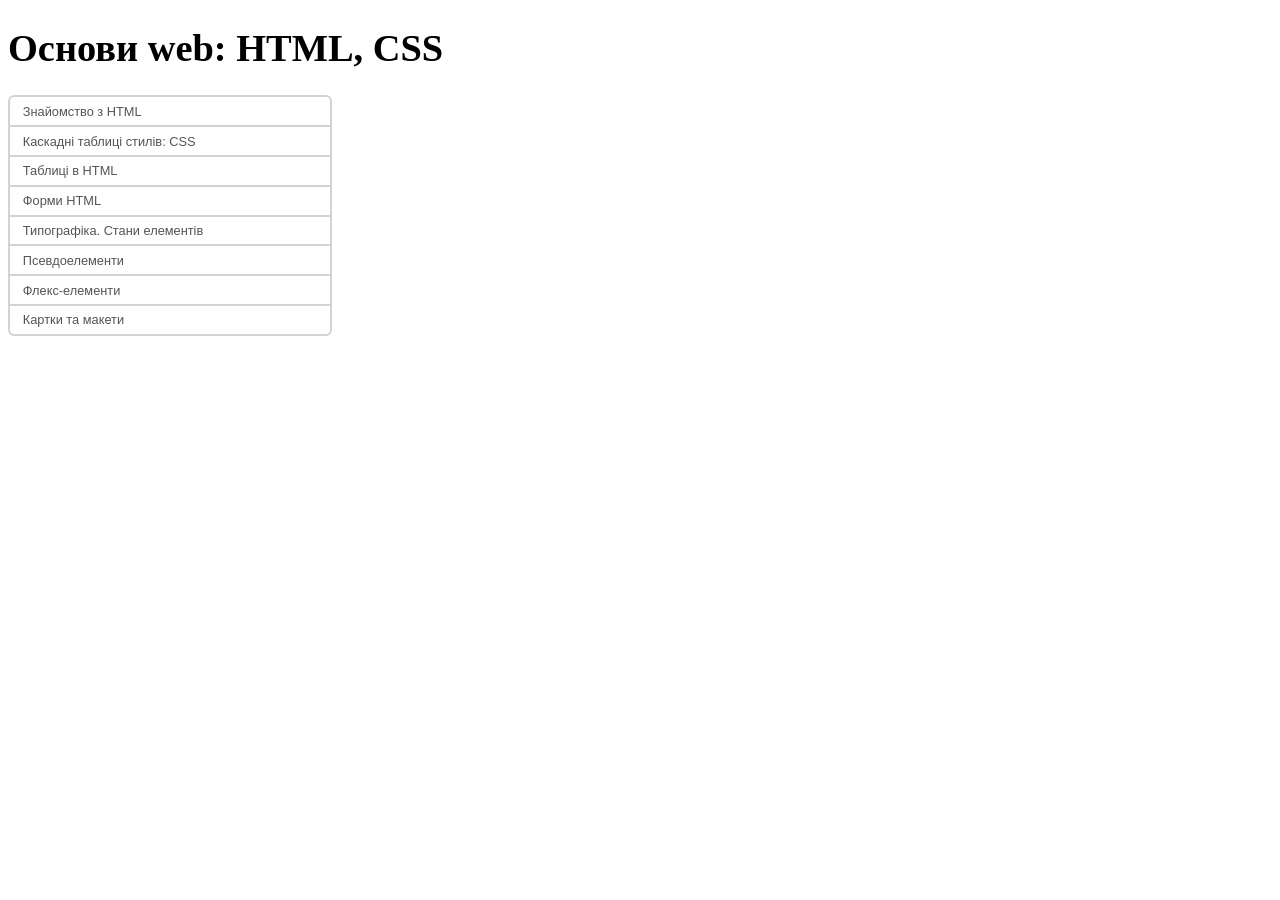
<file: index.html>
<!DOCTYPE html>
<html lang="uk">
<head>
    <meta charset="UTF-8">
    <meta name="viewport" content="width=device-width, initial-scale=1.0">
    <title>Web core</title>

    <style>
        .header {
            font-size: 3vw;
        }
        .a-container {
            width: 25vw;
            display: flex;
            flex-direction: column;
            border: 0.2vw solid lightgray;
            border-radius: 0.5vw;
            overflow: hidden;
            font-family: Arial, sans-serif;
        }
        .a-container a {
            padding: 0.5vw 1vw;
            color: #555;
            font-size: 1vw;
            text-decoration: none;
            border-bottom: 0.2vw solid lightgray;
            background-color: white;
        }
        .a-container a:last-child {
            border-bottom: none;
        }
        .a-container a:focus {
            color: white;
            background-color: #0789f5 !important;
        }
        .a-container a:hover {
            background-color: #eeeeee;
        }
    </style>
</head>

<body>
    <h1 class="header">Основи web: HTML, CSS</h1>

    <div class="a-container">
        <a href="Intro.html">Знайомство з HTML</a>
        <a href="Css.html">Каскадні таблиці стилів: CSS</a>
        <a href="tables.html">Таблиці в HTML</a>
        <a href="forms.html">Форми HTML</a>
        <a href="typo.html">Типографіка. Стани елементів</a>
        <a href="battery.html">Псевдоелементи</a>
        <a href="flex.html">Флекс-елементи</a>
        <a href="cards.html">Картки та макети</a>
    </div>

</body>
</html>
</file>
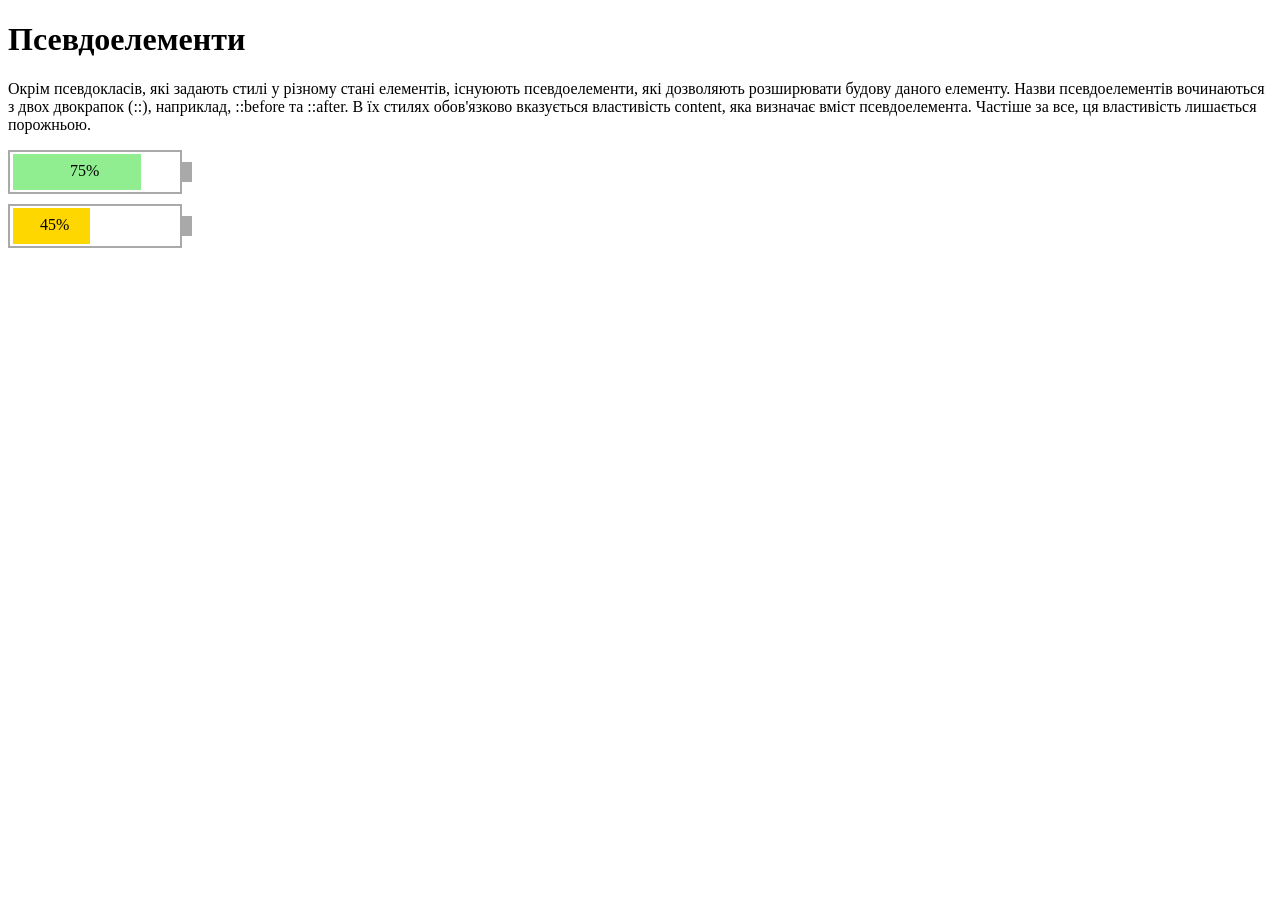
<file: battery.html>
<!DOCTYPE html>
<html lang="en">
<head>
    <meta charset="UTF-8">
    <meta name="viewport" content="width=device-width, initial-scale=1.0">
    <title>Pseudo Elements</title>
    <style>
        .battery {
            border: 2px solid darkgray;
            width: 150px;
            margin-top: 10px;
            position: relative; /* відносний елемент - від нього буде відлік  */
            height: 40px;
        }
        .battery::after{
            background-color: darkgray;
            content: "";
            position: absolute; /* абсолютне позиціонування */
            height: 20px;
            right: -12px;
            top: 10px;
            width: 10px;
        }
        .full::before, .middle::before{
            background-color: lightgreen;
            content: "";
            display: block;
            height: 90%;
            left: 3px;
            position: absolute;
            top: 5%;
            z-index: -1;
        }
        .full::before {
            background-color: lightgreen;
            width: 75%;
        }
        .middle::before{
            background-color: gold;
            width: 45%;
        }
        .full {
            height: 20px;
            padding: 10px 60px;
            width: 50px
        }
        .middle {
            height: 20px;
            padding: 10px 30px;
            width: 110px
        }
    </style>
</head>
<body>
    <h1>Псевдоелементи</h1>
    <p>
        Окрім псевдокласів, які задають стилі у різному стані 
        елементів, існуюють псевдоелементи, які дозволяють 
        розширювати будову даного елементу. Назви псевдоелементів
        вочинаються з двох двокрапок (::), наприклад, ::before та
        ::after. В їх стилях обов'язково вказується властивість 
        content, яка визначає вміст псевдоелемента. Частіше за все,
        ця властивість лишається порожньою.
    </p>
    <div class="battery full">75%</div>
    <div class="battery middle">45%</div>
</body>
</html>
</file>
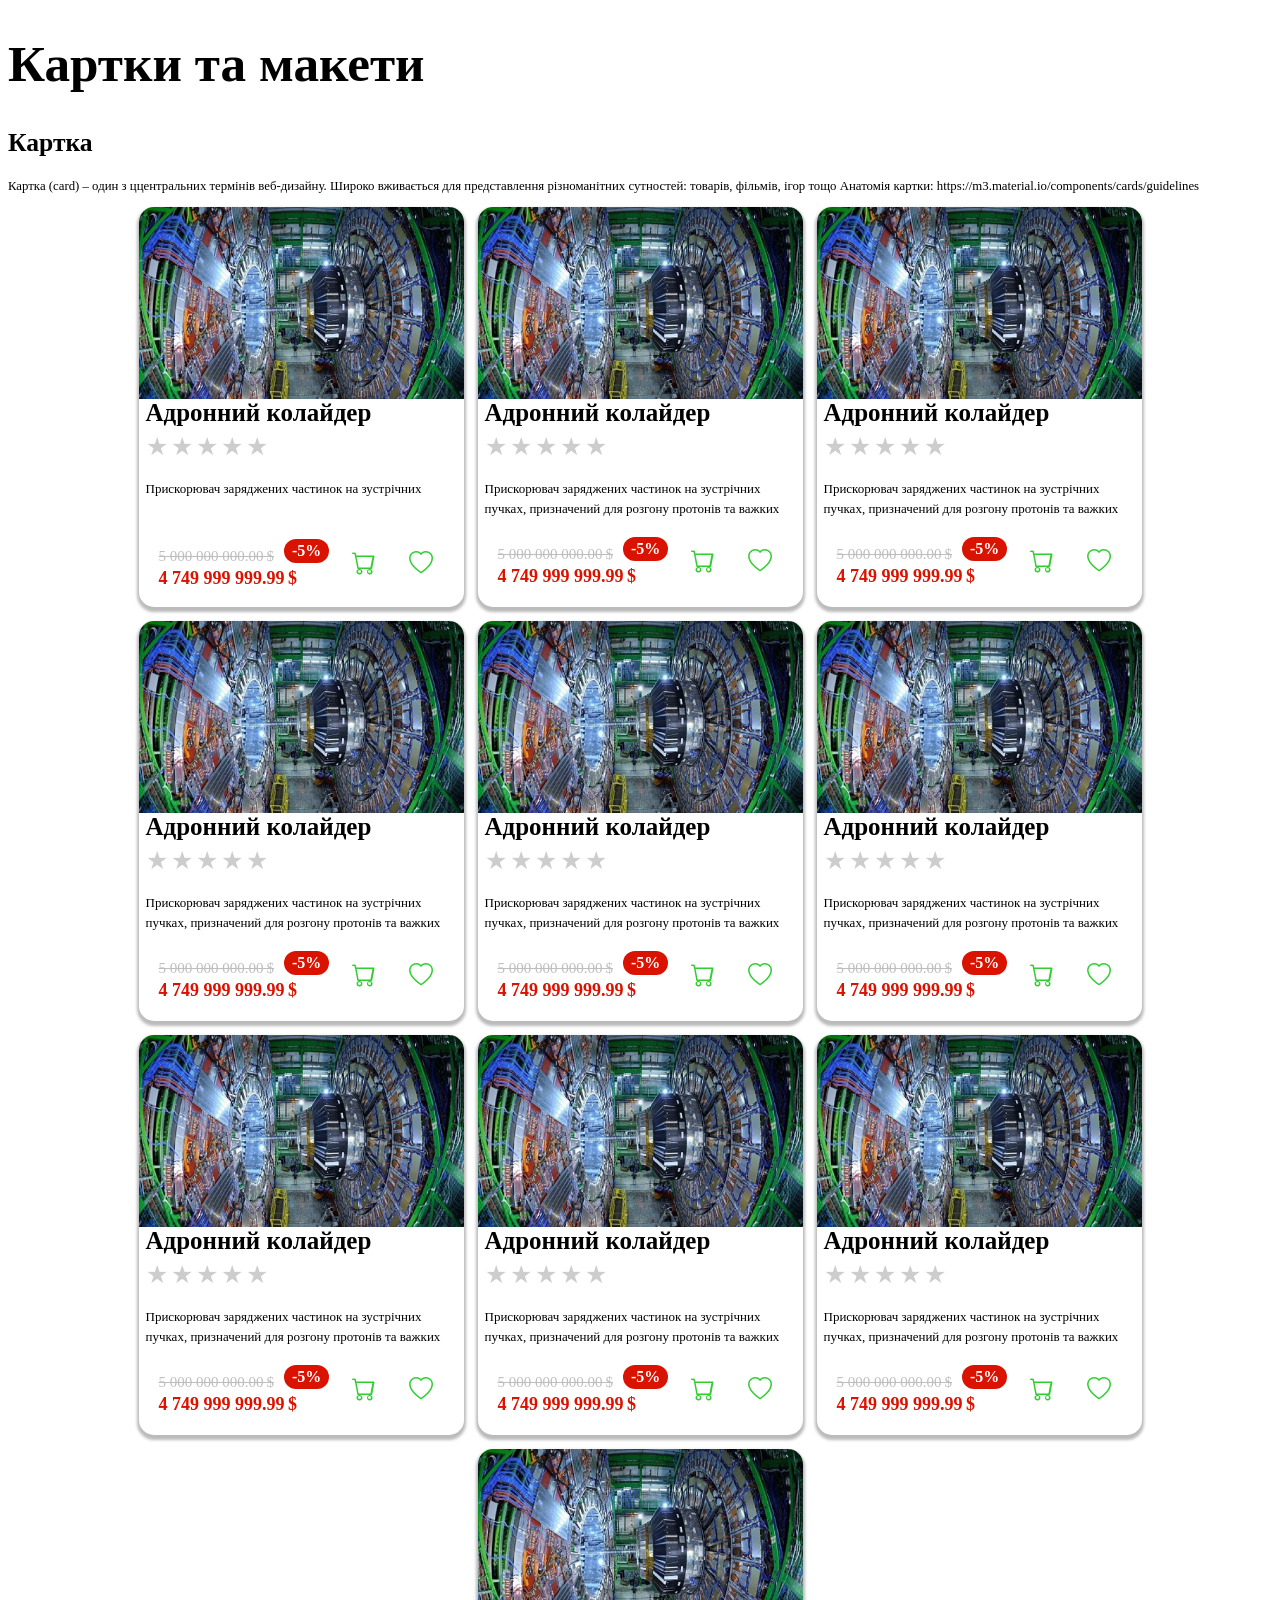
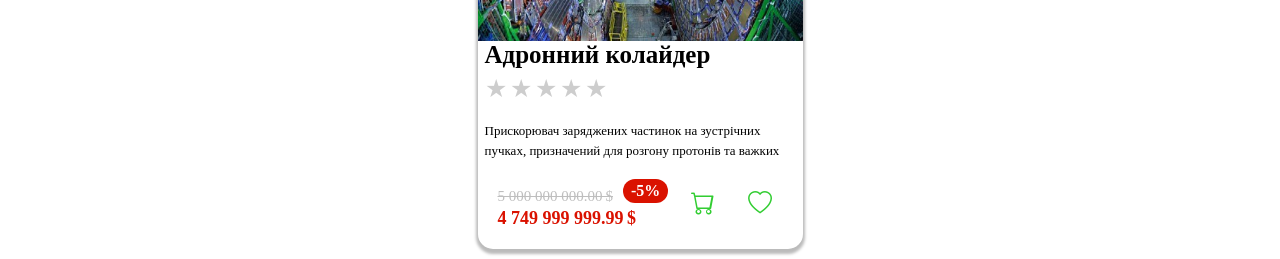
<file: cards.html>
<!DOCTYPE html>
<html lang="en">
<head>
    <meta charset="UTF-8">
    <meta name="viewport" content="width=device-width, initial-scale=1.0">
    <title>Cards</title>
    <link rel="stylesheet" href="https://cdn.jsdelivr.net/npm/bootstrap-icons@1.13.2/font/bootstrap-icons.min.css">
    <link rel="stylesheet" href="cards.css" />
</head>
<body>
    <h1 class="page-header">Картки та макети</h1>
    <h2 class="page-subhead">Картка</h2>
    <p class="page-text">
        Картка (card) – один з ццентральних  термінів веб-дизайну.
        Широко вживається для представлення різноманітних 
        сутностей: товарів, фільмів, ігор тощо
        Анатомія картки: https://m3.material.io/components/cards/guidelines
    </p>
<div class="card-container">

    <div class="card">
        <img src="a6e5e054ab262fc1f47a921c8b89b71f.jpg" class="card-image"/>
        <div class="card-headline">Адронний колайдер</div>
        <div class="card-subhead">
            <div class="rating">
                <input type="radio" name="rating1" id="star5" value="5">
                <label for="star5" title="5 зірок">★</label>
                    
                <input type="radio" name="rating1" id="star4" value="4">
                <label for="star4" title="4 зірки">★</label>
                    
                <input type="radio" name="rating1" id="star3" value="3">
                <label for="star3" title="3 зірки">★</label>
                    
                <input type="radio" name="rating1" id="star2" value="2">
                <label for="star2" title="2 зірки">★</label>
                    
                <input type="radio" name="rating1" id="star1" value="1">
                <label for="star1" title="1 зірка">★</label>
            </div>
        </div>
        <div class="card-text" title="Прискорювач заряджених частинок на зустрічних пучках, 
            призначений для розгону протонів та важких іонів 
            (іонів свинцю) та вивчення продуктів їх зіткнень.">
            Прискорювач заряджених частинок на зустрічних пучках, 
            призначений для розгону протонів та важких іонів 
            (іонів свинцю) та вивчення продуктів їх зіткнень.
        </div>
        <div class="spacer"></div>
        <div class="card-footer">
            <div class="card-price">
                <div class="card-price-discount">
                    <div class="card-price-old">
                        5 000 000 000.00&thinsp;$
                    </div>
                    <div class="card-discount-percent">
                         -5%
                    </div>
                </div>
                <div class="card-price-actual">
                    4 749 999 999.99&thinsp;$
                </div>
            </div>

            <button class="card-button"> <i class="bi bi-cart"></i> </button>
            <button class="card-button"> <i class="bi bi-heart"></i> </button>
        </div>
    </div>

    <div class="card">
        <img src="a6e5e054ab262fc1f47a921c8b89b71f.jpg" class="card-image"/>
        <div class="card-headline">Адронний колайдер</div>
        <div class="card-subhead">
            <div class="rating">
                <input type="radio" name="rating1" id="star5" value="5">
                <label for="star5" title="5 зірок">★</label>
                    
                <input type="radio" name="rating1" id="star4" value="4">
                <label for="star4" title="4 зірки">★</label>
                    
                <input type="radio" name="rating1" id="star3" value="3">
                <label for="star3" title="3 зірки">★</label>
                    
                <input type="radio" name="rating1" id="star2" value="2">
                <label for="star2" title="2 зірки">★</label>
                    
                <input type="radio" name="rating1" id="star1" value="1">
                <label for="star1" title="1 зірка">★</label>
            </div>
        </div>
        <div class="card-text">
            Прискорювач заряджених частинок на зустрічних пучках, 
            призначений для розгону протонів та важких іонів 
            (іонів свинцю) та вивчення продуктів їх зіткнень.
        </div>
        <div class="card-footer">
            <div class="card-price">
                <div class="card-price-discount">
                    <div class="card-price-old">
                        5 000 000 000.00&thinsp;$
                    </div>
                    <div class="card-discount-percent">
                         -5%
                    </div>
                </div>
                <div class="card-price-actual">
                    4 749 999 999.99&thinsp;$
                </div>
            </div>

            <button class="card-button"> <i class="bi bi-cart"></i> </button>
            <button class="card-button"> <i class="bi bi-heart"></i> </button>
        </div>
    </div>

    <div class="card">
        <img src="a6e5e054ab262fc1f47a921c8b89b71f.jpg" class="card-image"/>
        <div class="card-headline">Адронний колайдер</div>
        <div class="card-subhead">
            <div class="rating">
                <input type="radio" name="rating1" id="star5" value="5">
                <label for="star5" title="5 зірок">★</label>
                    
                <input type="radio" name="rating1" id="star4" value="4">
                <label for="star4" title="4 зірки">★</label>
                    
                <input type="radio" name="rating1" id="star3" value="3">
                <label for="star3" title="3 зірки">★</label>
                    
                <input type="radio" name="rating1" id="star2" value="2">
                <label for="star2" title="2 зірки">★</label>
                    
                <input type="radio" name="rating1" id="star1" value="1">
                <label for="star1" title="1 зірка">★</label>
            </div>
        </div>
        <div class="card-text">
            Прискорювач заряджених частинок на зустрічних пучках, 
            призначений для розгону протонів та важких іонів 
            (іонів свинцю) та вивчення продуктів їх зіткнень.
        </div>
        <div class="card-footer">
            <div class="card-price">
                <div class="card-price-discount">
                    <div class="card-price-old">
                        5 000 000 000.00&thinsp;$
                    </div>
                    <div class="card-discount-percent">
                         -5%
                    </div>
                </div>
                <div class="card-price-actual">
                    4 749 999 999.99&thinsp;$
                </div>
            </div>

            <button class="card-button"> <i class="bi bi-cart"></i> </button>
            <button class="card-button"> <i class="bi bi-heart"></i> </button>
        </div>
    </div>

    <div class="card">
        <img src="a6e5e054ab262fc1f47a921c8b89b71f.jpg" class="card-image"/>
        <div class="card-headline">Адронний колайдер</div>
        <div class="card-subhead">
            <div class="rating">
                <input type="radio" name="rating1" id="star5" value="5">
                <label for="star5" title="5 зірок">★</label>
                    
                <input type="radio" name="rating1" id="star4" value="4">
                <label for="star4" title="4 зірки">★</label>
                    
                <input type="radio" name="rating1" id="star3" value="3">
                <label for="star3" title="3 зірки">★</label>
                    
                <input type="radio" name="rating1" id="star2" value="2">
                <label for="star2" title="2 зірки">★</label>
                    
                <input type="radio" name="rating1" id="star1" value="1">
                <label for="star1" title="1 зірка">★</label>
            </div>
        </div>
        <div class="card-text">
            Прискорювач заряджених частинок на зустрічних пучках, 
            призначений для розгону протонів та важких іонів 
            (іонів свинцю) та вивчення продуктів їх зіткнень.
        </div>
        <div class="card-footer">
            <div class="card-price">
                <div class="card-price-discount">
                    <div class="card-price-old">
                        5 000 000 000.00&thinsp;$
                    </div>
                    <div class="card-discount-percent">
                         -5%
                    </div>
                </div>
                <div class="card-price-actual">
                    4 749 999 999.99&thinsp;$
                </div>
            </div>

            <button class="card-button"> <i class="bi bi-cart"></i> </button>
            <button class="card-button"> <i class="bi bi-heart"></i> </button>
        </div>
    </div>

    <div class="card">
        <img src="a6e5e054ab262fc1f47a921c8b89b71f.jpg" class="card-image"/>
        <div class="card-headline">Адронний колайдер</div>
        <div class="card-subhead">
            <div class="rating">
                <input type="radio" name="rating1" id="star5" value="5">
                <label for="star5" title="5 зірок">★</label>
                    
                <input type="radio" name="rating1" id="star4" value="4">
                <label for="star4" title="4 зірки">★</label>
                    
                <input type="radio" name="rating1" id="star3" value="3">
                <label for="star3" title="3 зірки">★</label>
                    
                <input type="radio" name="rating1" id="star2" value="2">
                <label for="star2" title="2 зірки">★</label>
                    
                <input type="radio" name="rating1" id="star1" value="1">
                <label for="star1" title="1 зірка">★</label>
            </div>
        </div>
        <div class="card-text">
            Прискорювач заряджених частинок на зустрічних пучках, 
            призначений для розгону протонів та важких іонів 
            (іонів свинцю) та вивчення продуктів їх зіткнень.
        </div>
        <div class="card-footer">
            <div class="card-price">
                <div class="card-price-discount">
                    <div class="card-price-old">
                        5 000 000 000.00&thinsp;$
                    </div>
                    <div class="card-discount-percent">
                         -5%
                    </div>
                </div>
                <div class="card-price-actual">
                    4 749 999 999.99&thinsp;$
                </div>
            </div>

            <button class="card-button"> <i class="bi bi-cart"></i> </button>
            <button class="card-button"> <i class="bi bi-heart"></i> </button>
        </div>
    </div>

    <div class="card">
        <img src="a6e5e054ab262fc1f47a921c8b89b71f.jpg" class="card-image"/>
        <div class="card-headline">Адронний колайдер</div>
        <div class="card-subhead">
            <div class="rating">
                <input type="radio" name="rating1" id="star5" value="5">
                <label for="star5" title="5 зірок">★</label>
                    
                <input type="radio" name="rating1" id="star4" value="4">
                <label for="star4" title="4 зірки">★</label>
                    
                <input type="radio" name="rating1" id="star3" value="3">
                <label for="star3" title="3 зірки">★</label>
                    
                <input type="radio" name="rating1" id="star2" value="2">
                <label for="star2" title="2 зірки">★</label>
                    
                <input type="radio" name="rating1" id="star1" value="1">
                <label for="star1" title="1 зірка">★</label>
            </div>
        </div>
        <div class="card-text">
            Прискорювач заряджених частинок на зустрічних пучках, 
            призначений для розгону протонів та важких іонів 
            (іонів свинцю) та вивчення продуктів їх зіткнень.
        </div>
        <div class="card-footer">
            <div class="card-price">
                <div class="card-price-discount">
                    <div class="card-price-old">
                        5 000 000 000.00&thinsp;$
                    </div>
                    <div class="card-discount-percent">
                         -5%
                    </div>
                </div>
                <div class="card-price-actual">
                    4 749 999 999.99&thinsp;$
                </div>
            </div>

            <button class="card-button"> <i class="bi bi-cart"></i> </button>
            <button class="card-button"> <i class="bi bi-heart"></i> </button>
        </div>
    </div>

    <div class="card">
        <img src="a6e5e054ab262fc1f47a921c8b89b71f.jpg" class="card-image"/>
        <div class="card-headline">Адронний колайдер</div>
        <div class="card-subhead">
            <div class="rating">
                <input type="radio" name="rating1" id="star5" value="5">
                <label for="star5" title="5 зірок">★</label>
                    
                <input type="radio" name="rating1" id="star4" value="4">
                <label for="star4" title="4 зірки">★</label>
                    
                <input type="radio" name="rating1" id="star3" value="3">
                <label for="star3" title="3 зірки">★</label>
                    
                <input type="radio" name="rating1" id="star2" value="2">
                <label for="star2" title="2 зірки">★</label>
                    
                <input type="radio" name="rating1" id="star1" value="1">
                <label for="star1" title="1 зірка">★</label>
            </div>
        </div>
        <div class="card-text">
            Прискорювач заряджених частинок на зустрічних пучках, 
            призначений для розгону протонів та важких іонів 
            (іонів свинцю) та вивчення продуктів їх зіткнень.
        </div>
        <div class="card-footer">
            <div class="card-price">
                <div class="card-price-discount">
                    <div class="card-price-old">
                        5 000 000 000.00&thinsp;$
                    </div>
                    <div class="card-discount-percent">
                         -5%
                    </div>
                </div>
                <div class="card-price-actual">
                    4 749 999 999.99&thinsp;$
                </div>
            </div>

            <button class="card-button"> <i class="bi bi-cart"></i> </button>
            <button class="card-button"> <i class="bi bi-heart"></i> </button>
        </div>
    </div>

    <div class="card">
        <img src="a6e5e054ab262fc1f47a921c8b89b71f.jpg" class="card-image"/>
        <div class="card-headline">Адронний колайдер</div>
        <div class="card-subhead">
            <div class="rating">
                <input type="radio" name="rating1" id="star5" value="5">
                <label for="star5" title="5 зірок">★</label>
                    
                <input type="radio" name="rating1" id="star4" value="4">
                <label for="star4" title="4 зірки">★</label>
                    
                <input type="radio" name="rating1" id="star3" value="3">
                <label for="star3" title="3 зірки">★</label>
                    
                <input type="radio" name="rating1" id="star2" value="2">
                <label for="star2" title="2 зірки">★</label>
                    
                <input type="radio" name="rating1" id="star1" value="1">
                <label for="star1" title="1 зірка">★</label>
            </div>
        </div>
        <div class="card-text">
            Прискорювач заряджених частинок на зустрічних пучках, 
            призначений для розгону протонів та важких іонів 
            (іонів свинцю) та вивчення продуктів їх зіткнень.
        </div>
        <div class="card-footer">
            <div class="card-price">
                <div class="card-price-discount">
                    <div class="card-price-old">
                        5 000 000 000.00&thinsp;$
                    </div>
                    <div class="card-discount-percent">
                         -5%
                    </div>
                </div>
                <div class="card-price-actual">
                    4 749 999 999.99&thinsp;$
                </div>
            </div>

            <button class="card-button"> <i class="bi bi-cart"></i> </button>
            <button class="card-button"> <i class="bi bi-heart"></i> </button>
        </div>
    </div>

    <div class="card">
        <img src="a6e5e054ab262fc1f47a921c8b89b71f.jpg" class="card-image"/>
        <div class="card-headline">Адронний колайдер</div>
        <div class="card-subhead">
            <div class="rating">
                <input type="radio" name="rating1" id="star5" value="5">
                <label for="star5" title="5 зірок">★</label>
                    
                <input type="radio" name="rating1" id="star4" value="4">
                <label for="star4" title="4 зірки">★</label>
                    
                <input type="radio" name="rating1" id="star3" value="3">
                <label for="star3" title="3 зірки">★</label>
                    
                <input type="radio" name="rating1" id="star2" value="2">
                <label for="star2" title="2 зірки">★</label>
                    
                <input type="radio" name="rating1" id="star1" value="1">
                <label for="star1" title="1 зірка">★</label>
            </div>
        </div>
        <div class="card-text">
            Прискорювач заряджених частинок на зустрічних пучках, 
            призначений для розгону протонів та важких іонів 
            (іонів свинцю) та вивчення продуктів їх зіткнень.
        </div>
        <div class="card-footer">
            <div class="card-price">
                <div class="card-price-discount">
                    <div class="card-price-old">
                        5 000 000 000.00&thinsp;$
                    </div>
                    <div class="card-discount-percent">
                         -5%
                    </div>
                </div>
                <div class="card-price-actual">
                    4 749 999 999.99&thinsp;$
                </div>
            </div>

            <button class="card-button"> <i class="bi bi-cart"></i> </button>
            <button class="card-button"> <i class="bi bi-heart"></i> </button>
        </div>
    </div>

    <div class="card">
        <img src="a6e5e054ab262fc1f47a921c8b89b71f.jpg" class="card-image"/>
        <div class="card-headline">Адронний колайдер</div>
        <div class="card-subhead">
            <div class="rating">
                <input type="radio" name="rating1" id="star5" value="5">
                <label for="star5" title="5 зірок">★</label>
                    
                <input type="radio" name="rating1" id="star4" value="4">
                <label for="star4" title="4 зірки">★</label>
                    
                <input type="radio" name="rating1" id="star3" value="3">
                <label for="star3" title="3 зірки">★</label>
                    
                <input type="radio" name="rating1" id="star2" value="2">
                <label for="star2" title="2 зірки">★</label>
                    
                <input type="radio" name="rating1" id="star1" value="1">
                <label for="star1" title="1 зірка">★</label>
            </div>
        </div>
        <div class="card-text">
            Прискорювач заряджених частинок на зустрічних пучках, 
            призначений для розгону протонів та важких іонів 
            (іонів свинцю) та вивчення продуктів їх зіткнень.
        </div>
        <div class="card-footer">
            <div class="card-price">
                <div class="card-price-discount">
                    <div class="card-price-old">
                        5 000 000 000.00&thinsp;$
                    </div>
                    <div class="card-discount-percent">
                         -5%
                    </div>
                </div>
                <div class="card-price-actual">
                    4 749 999 999.99&thinsp;$
                </div>
            </div>

            <button class="card-button"> <i class="bi bi-cart"></i> </button>
            <button class="card-button"> <i class="bi bi-heart"></i> </button>
        </div>
    </div>

    </div>
</body>
</html>
</file>
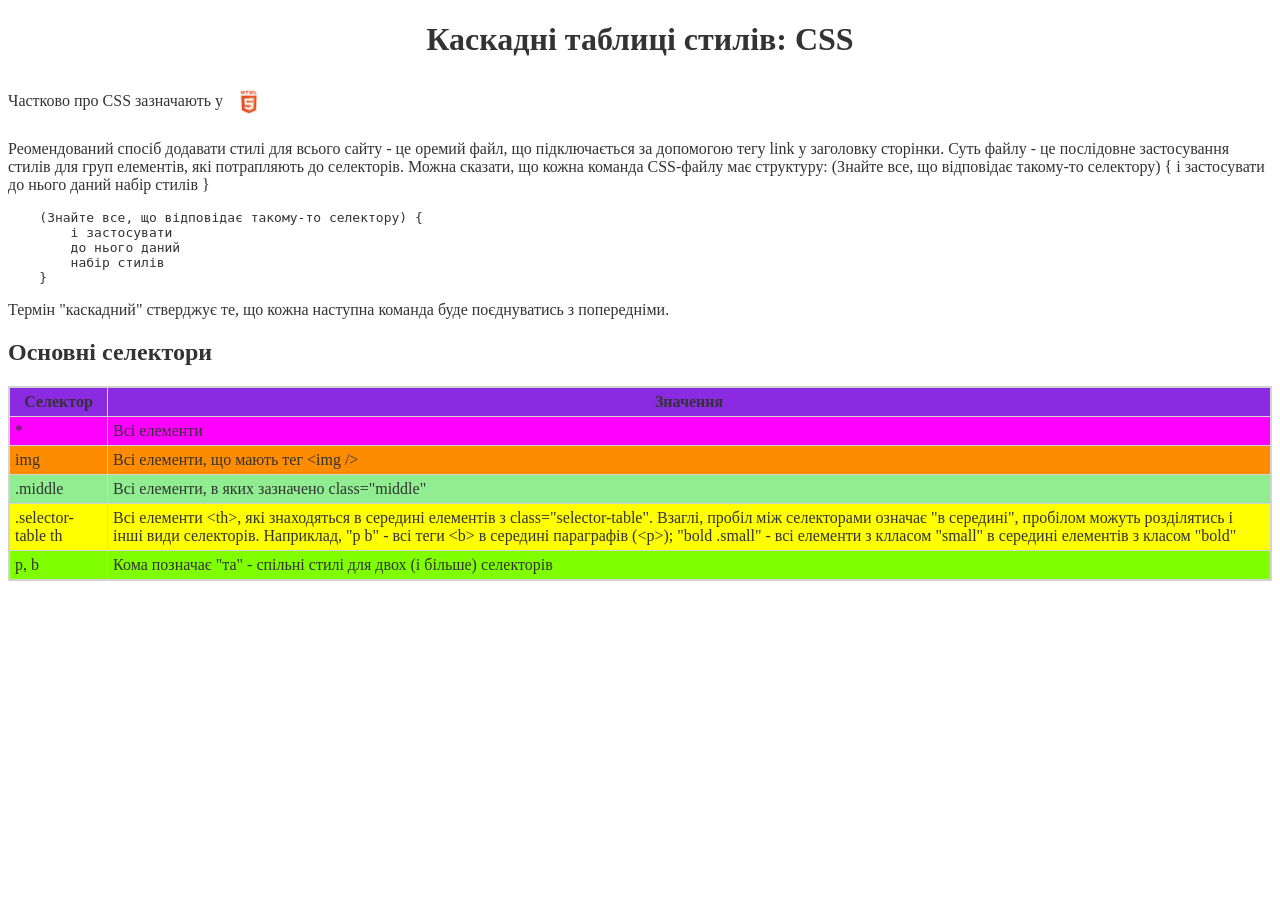
<file: Css.html>
<!DOCTYPE html>
<html lang="en">
<head>
    <meta charset="UTF-8">
    <meta name="viewport" content="width=device-width, initial-scale=1.0">
    <title>CSS</title>
    <link rel="stylesheet" href="css.css">
</head>
<body>
    <h1>Каскадні таблиці стилів: CSS</h1>
    <p>
        Частково про CSS зазначають у
        <a href="intro.html">
            <img class="middle" src="html5.jpg" />
        </a>
    </p>
    <p>
        Реомендований спосіб додавати стилі для всього сайту - це 
        оремий файл, що підключається за допомогою тегу link у 
        заголовку сторінки. Суть файлу - це послідовне 
        застосування стилів для груп елементів, які потрапляють до
        селекторів. Можна сказати, що кожна команда CSS-файлу має
        структуру: (Знайте все, що відповідає такому-то селектору)
        {
            і застосувати до нього даний набір стилів
        }
    </p>
<pre>
    (Знайте все, що відповідає такому-то селектору) {
        і застосувати 
        до нього даний 
        набір стилів
    }
</pre>
    <p>
        Термін "каскадний" стверджує те, що кожна наступна 
        команда буде поєднуватись з попередніми.
    </p>
    <h2>Основні селектори</h2>
    <table class="selector-table">
        <thead>
            <tr class="table-colors-1"> <th>Селектор</th> <th>Значення</th></tr>
        </thead>
        <tbody>
            <tr class="table-colors-2"> <td>*</td> <td>Всі елементи</td> </tr>
            <tr class="table-colors-3"> 
                <td>img</td> 
                <td>Всі елементи, що мають тег &lt;img /&gt;</td> 
            </tr>
            
            <tr class="table-colors-4"> 
                <td>.middle</td> 
                <td>Всі елементи, в яких зазначено class="middle"</td> 
            </tr>
            <tr class="table-colors-5"> 
                <td>.selector-table th</td> 
                <td>Всі елементи &lt;th&gt;, які знаходяться в 
                    середині елементів з class="selector-table".
                    Взаглі, пробіл між селекторами означає "в 
                    середині", пробілом можуть розділятись і інші 
                    види селекторів.
                    Наприклад, "p b" - всі теги &lt;b&gt; в 
                    середині параграфів (&lt;p&gt;);
                    "bold .small" - всі елементи з клласом "small"
                    в середині елементів з класом "bold"
                </td> 
            </tr>
            <tr class="table-colors-6">
                <td>p, b</td>
                <td>Кома позначає "та" - спільні стилі  для двох
                    (і більше) селекторів
                </td>
            </tr>
        </tbody>
    </table>
</body>
</html>
</file>
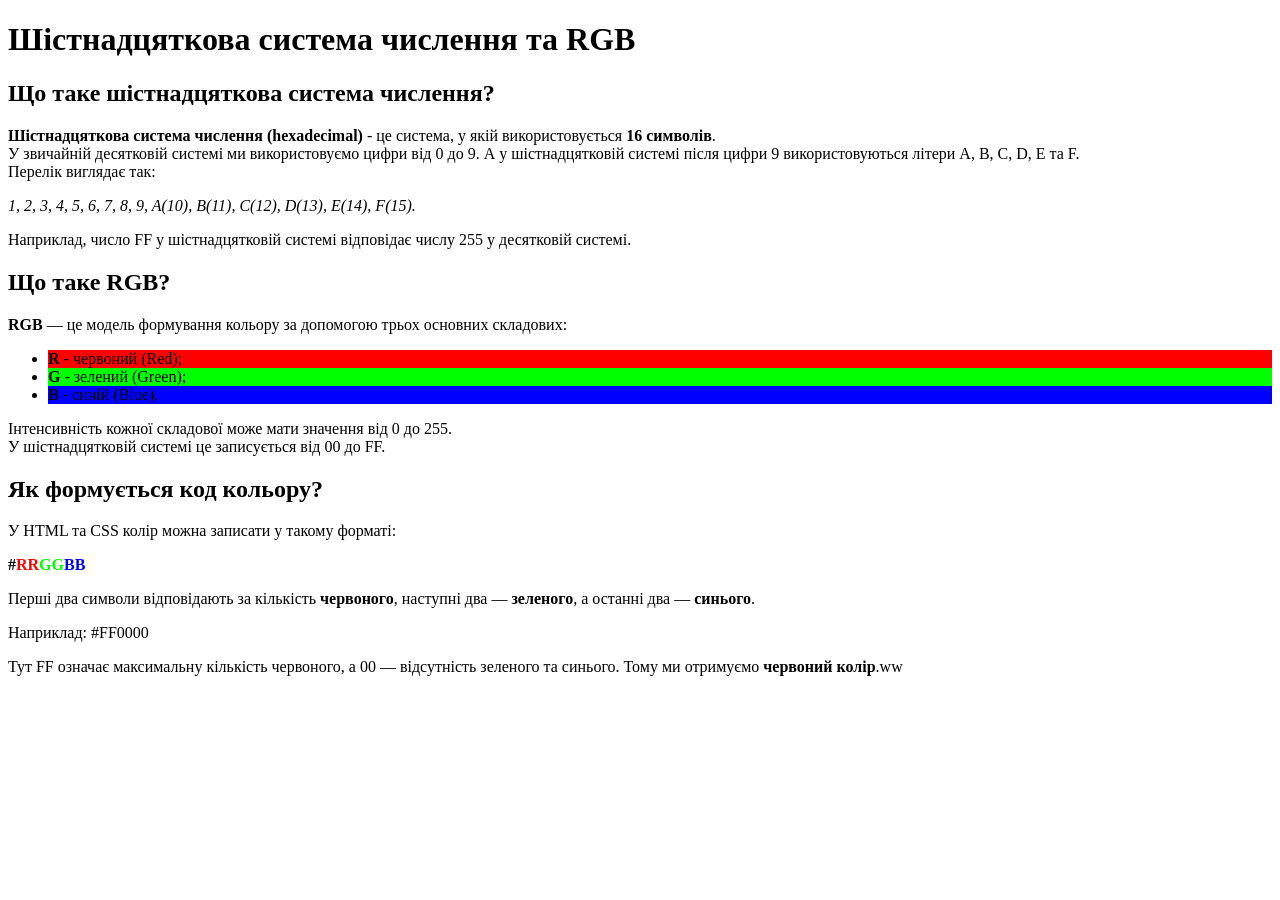
<file: Dz_RGB.html>
<!DOCTYPE html>
<html lang="en">
<head>
    <meta charset="UTF-8">
    <meta name="viewport" content="width=device-width, initial-scale=1.0">
    <title>Шістнадцяткова система числення та RGB</title>
</head>
<body>
    <h1>Шістнадцяткова система числення та RGB</h1>
    <h2>Що таке шістнадцяткова система числення?</h2>
    <p>
        <b>Шістнадцяткова система числення (hexadecimal)</b> - це система, 
         у якій використовується <b>16 символів</b>. <br>
        У звичайній десятковій системі ми використовуємо цифри від 
         0 до 9. А у шістнадцятковій системі після цифри 9 
         використовуються літери A, B, C, D, E та F. <br>
        Перелік виглядає так: <br>
        <p><i>1, 2, 3, 4, 5, 6, 7, 8, 9, A(10), B(11), C(12), D(13), 
        E(14), F(15).</i></p>
        Наприклад, число FF у шістнадцятковій системі відповідає 
        числу 255 у десятковій системі.
    </p>
    <h2>Що таке RGB?</h2>
    <p>
        <b>RGB</b> — це модель формування кольору за допомогою трьох 
         основних складових:
         <ul>
            <li><div style="background-color:rgb(255,0,0)"><b>R</b> - червоний (Red);</div></li>
            <li><div style="background-color:rgb(0,255,0)"><b>G</b> - зелений (Green);</div></li>
            <li><div style="background-color:rgb(0,0,255)"><b>B</b> - синій (Blue).</div></li>
         </ul>
        Інтенсивність кожної складової може мати значення від 0 до 255.<br>

        У шістнадцятковій системі це записується від 00 до FF.  
    </p>
    <h2>Як формується код кольору?</h2>
    <p>
        У HTML та CSS колір можна записати у такому форматі:<br>
        <p><b>#<span style="color: rgb(255,0,0)">RR</span><span 
            style="color: rgb(0,255,0)">GG</span><span style="
                color: rgb(0,0,255)">BB</span></b></p>

        Перші два символи відповідають за кількість <b>червоного</b>, 
         наступні два — <b>зеленого</b>, а останні два — <b>синього</b>.<br>
        
        <p>Наприклад: #FF0000</p>

        Тут FF означає максимальну кількість червоного, а 00 — 
         відсутність зеленого та синього. Тому ми отримуємо <b>червоний колір</b>.ww
    </p>
</body>
</html>
</file>
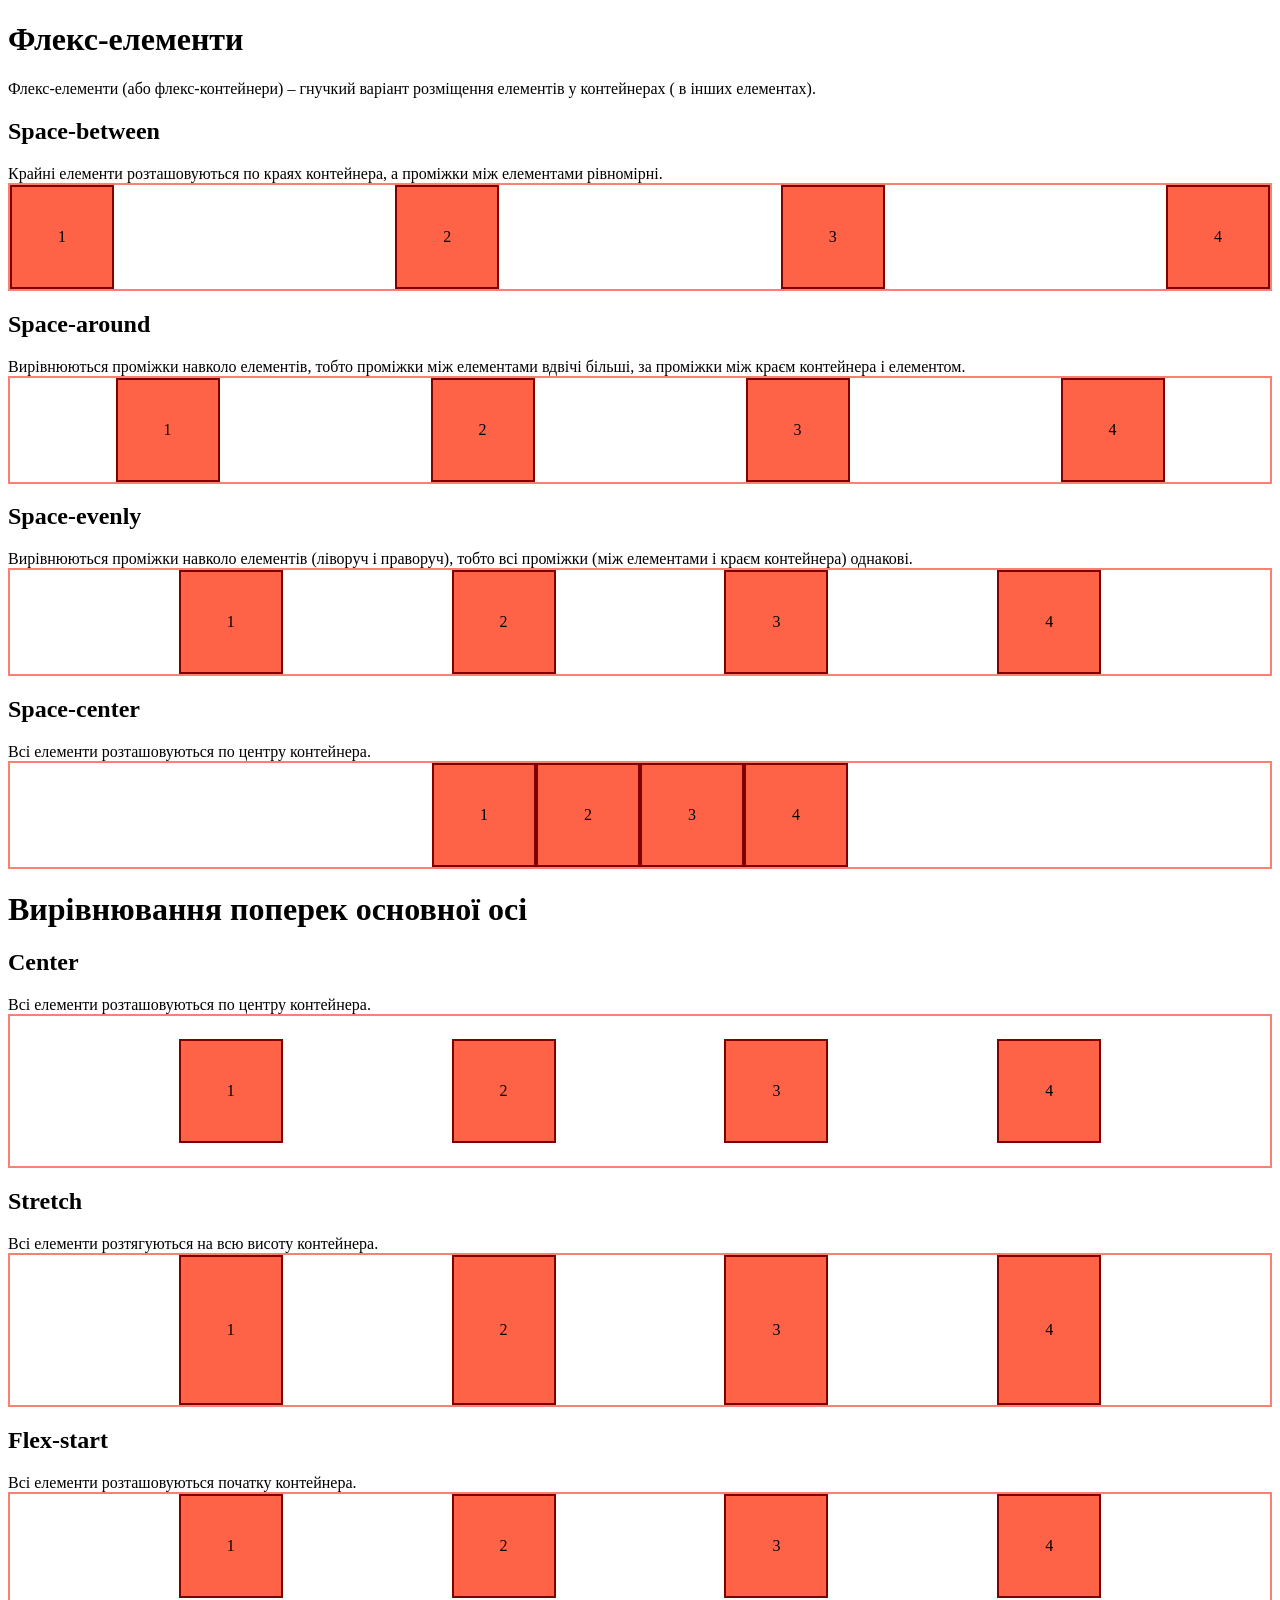
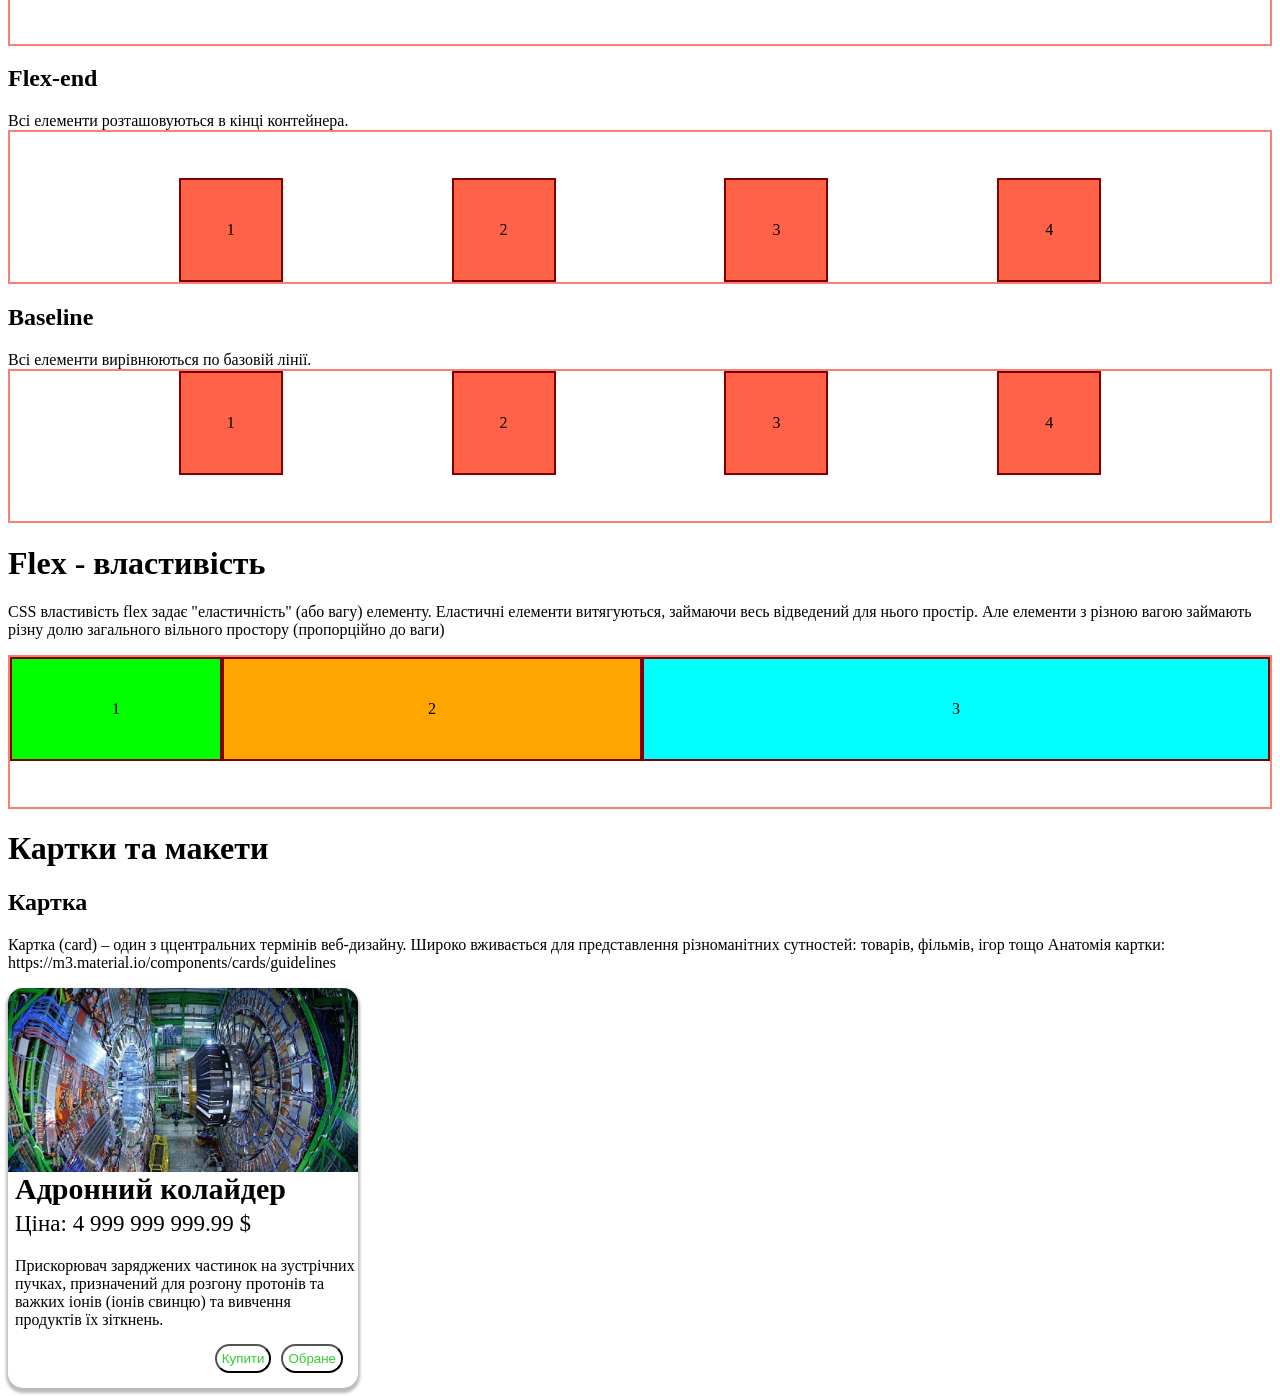
<file: flex.html>
<!DOCTYPE html>
<html lang="en">
<head>
    <meta charset="UTF-8">
    <meta name="viewport" content="width=device-width, initial-scale=1.0">
    <title>Flex</title>
    <link rel="stylesheet" href="flex.css" />
</head>
<body>
    <h1>Флекс-елементи</h1>
    <p>
        Флекс-елементи (або флекс-контейнери) – гнучкий варіант 
        розміщення елементів у контейнерах ( в інших елементах).
    </p>

    <h2>Space-between</h2>
    Крайні елементи розташовуються по краях контейнера, а проміжки
    між елементами рівномірні.
    <div class="container j-between">
        <div class="item">1</div>
        <div class="item">2</div>
        <div class="item">3</div>
        <div class="item">4</div>
    </div>

    <h2>Space-around</h2>
    Вирівнюються проміжки навколо елементів, тобто проміжки між 
    елементами вдвічі більші, за проміжки між краєм контейнера і 
    елементом.
    <div class="container j-around">
        <div class="item">1</div>
        <div class="item">2</div>
        <div class="item">3</div>
        <div class="item">4</div>
    </div>

    <h2>Space-evenly</h2>
    Вирівнюються проміжки навколо елементів (ліворуч і праворуч),
    тобто всі проміжки (між елементами і краєм контейнера) однакові.
    <div class="container j-evenly">
        <div class="item">1</div>
        <div class="item">2</div>
        <div class="item">3</div>
        <div class="item">4</div>
    </div>

    <h2>Space-center</h2>
    Всі елементи розташовуються по центру контейнера.
    <div class="container j-center">
        <div class="item">1</div>
        <div class="item">2</div>
        <div class="item">3</div>
        <div class="item">4</div>
    </div>
    <h1>Вирівнювання поперек основної осі</h1>
    <h2>Сenter</h2>
    Всі елементи розташовуються по центру контейнера.
    <div class="container h-150 j-evenly a-center">
        <div class="item">1</div>
        <div class="item">2</div>
        <div class="item">3</div>
        <div class="item">4</div>
    </div>
    <h2>Stretch</h2>
    Всі елементи розтягуються на всю висоту контейнера.
    <div class="container h-150 j-evenly a-stretch">
        <div class="item-2">1</div>
        <div class="item-2">2</div>
        <div class="item-2">3</div>
        <div class="item-2">4</div>
    </div>
    <h2>Flex-start</h2>
    Всі елементи розташовуються початку контейнера.
    <div class="container h-150 j-evenly a-flex-start">
        <div class="item">1</div>
        <div class="item">2</div>
        <div class="item">3</div>
        <div class="item">4</div>
    </div>
    <h2>Flex-end</h2>
    Всі елементи розташовуються в кінці контейнера.
    <div class="container h-150 j-evenly a-flex-end">
        <div class="item">1</div>
        <div class="item">2</div>
        <div class="item">3</div>
        <div class="item">4</div>
    </div>
    <h2>Baseline</h2>
    Всі елементи вирівнюються по базовій лінії.
    <div class="container h-150 j-evenly a-baseline">
        <div class="item">1</div>
        <div class="item">2</div>
        <div class="item">3</div>
        <div class="item">4</div>
    </div>
    <h1>Flex - властивість</h1>
    <p>
        CSS властивість flex задає "еластичність" (або вагу) 
        елементу. Еластичні елементи витягуються, займаючи весь
        відведений для нього простір. Але елементи з різною вагою
        займають різну долю загального вільного простору
        (пропорційно до ваги)
    </p>
    <div class="container h-150 j-evenly a-stretch">
        <div class="item flex-1">1</div>
        <div class="item flex-2">2</div>
        <div class="item flex-3">3</div>
    </div>
    <h1>Картки та макети</h1>
    <h2>Картка</h2>
    <p>
        Картка (card) – один з ццентральних  термінів веб-дизайну.
        Широко вживається для представлення різноманітних 
        сутностей: товарів, фільмів, ігор тощо
        Анатомія картки: https://m3.material.io/components/cards/guidelines
    </p>
    <div class="card">
        <img src="a6e5e054ab262fc1f47a921c8b89b71f.jpg" class="card-image"/>
        <div class="card-headline">Адронний колайдер</div>
        <div class="card-subhead">Ціна: 4 999 999 999.99 $</div>
        <div class="card-text">
            Прискорювач заряджених частинок на зустрічних пучках, 
            призначений для розгону протонів та важких іонів 
            (іонів свинцю) та вивчення продуктів їх зіткнень.
        </div>
        <div class="card-footer">
            <button class="card-button">Купити</button>
            <button class="card-button">Обране</button>
        </div>
    </div> 
</body>
</html>
</file>
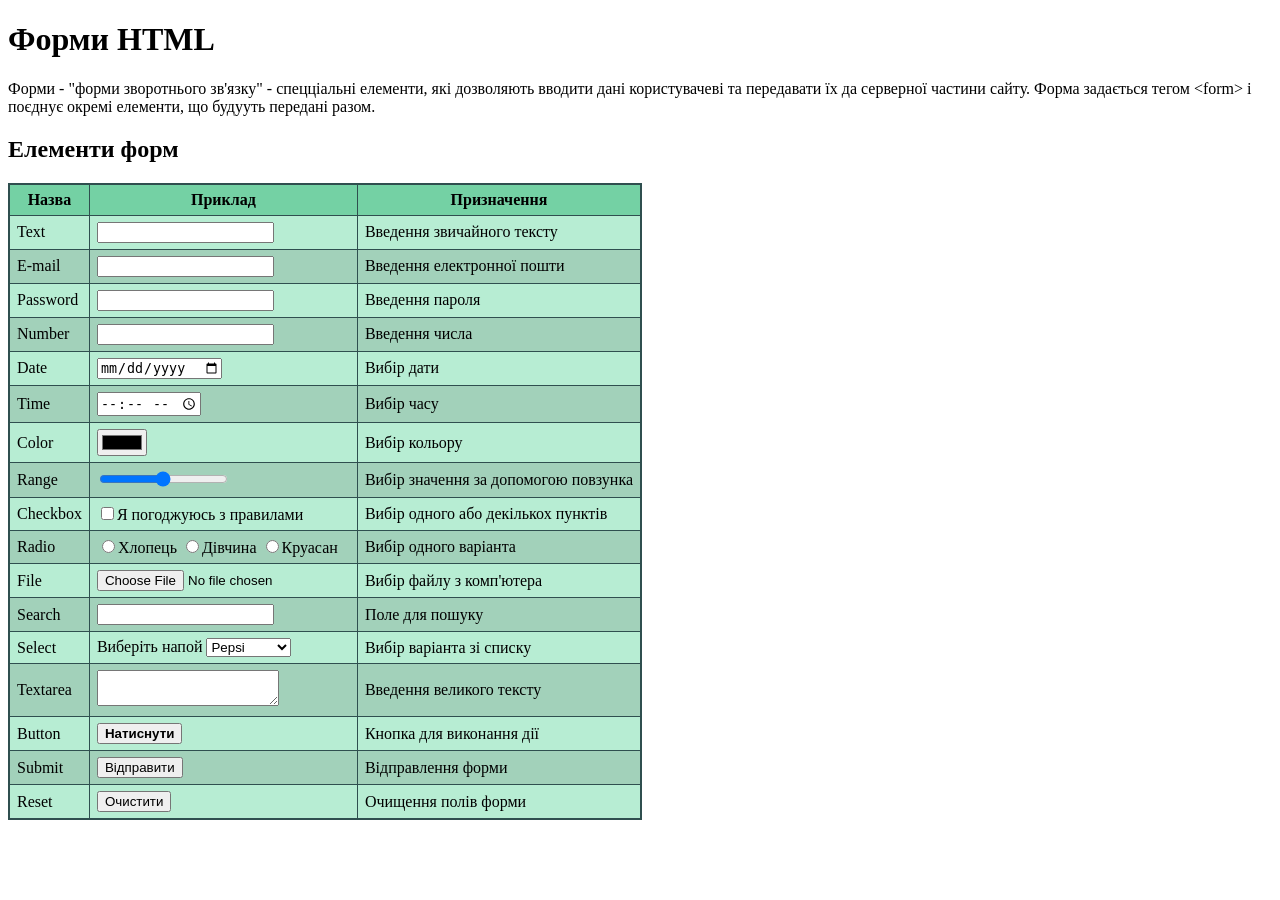
<file: forms.html>
<!DOCTYPE html>
<html lang="en">
<head>
    <meta charset="UTF-8">
    <meta name="viewport" content="width=device-width, initial-scale=1.0">
    <title>Форми</title>
    <link rel="stylesheet" href="forms.css" />
    
</head>
<body>
    <h1>Форми HTML</h1>
    <p>
        Форми - "форми зворотнього зв'язку" - спецціальні елементи,  які
        дозволяють вводити дані користувачеві та передавати їх да серверної
        частини сайту. Форма задається тегом &lt;form&gt; і поєднує
        окремі елементи, що будууть передані разом.
    </p>
    <h2>Елементи форм</h2>
    <table class="tablichka">
        <thead>
            <tr>
                <th>Назва</th>
                <th>Приклад</th>
                <th>Призначення</th>
            </tr>
        </thead>
        <tbody>
            <tr>
                <td>Text</td>
                <td><input /></td>
                <td>Введення звичайного тексту</td>
            </tr>
            <tr>
                <td>E-mail</td>
                <td><input type="email" /></td>
                <td>Введення електронної пошти</td>
            </tr>
            <tr>
                <td>Password</td>
                <td><input type="password" /></td>
                <td>Введення пароля</td>
            </tr>
            <tr>
                <td>Number</td>
                <td><input type="number" /></td>
                <td>Введення числа</td>
            </tr>
            <tr>
                <td>Date</td>
                <td><input type="date" /></td>
                <td>Вибір дати</td>
            </tr>
            <tr>
                <td>Time</td>
                <td><input type="time" /></td>
                <td>Вибір часу</td>
            </tr>
            <tr>
                <td>Color</td>
                <td><input type="color" /></td>
                <td>Вибір кольору</td>
            </tr>
            <tr>
                <td>Range</td>
                <td><input type="range" /></td>
                <td>Вибір значення за допомогою повзунка</td>
            </tr>
            <tr>
                <td>Checkbox</td>
                <td><label><input type="checkbox" />Я погоджуюсь з правилами</label></td>
                <td>Вибір одного або декількох пунктів</td>
            </tr>
            <tr>
                <td>Radio</td>
                <td>
                    <label><input type="radio" name="gendr" />Хлопець</label>
                    <label><input type="radio" name="gendr" />Дівчина</label>
                    <label><input type="radio" name="gendr" />Круасан</label>
                </td>
                <td>Вибір одного варіанта</td>
            </tr>
            <tr>
                <td>File</td>
                <td><input type="file" /></td>
                <td>Вибір файлу з комп'ютера</td>
            </tr>
            <tr>
                <td>Search</td>
                <td><input type="search" /></td>
                <td>Поле для пошуку</td>
            </tr>
            <tr>
                <td>Select</td>
                <td>
                    Виберіть напой <select>
                        <option>Pepsi </option>
                        <option>Coca-Cola </option>
                        <option>Sprite </option>
                    </select>
                </td>
                <td>Вибір варіанта зі списку</td>
            </tr>
            <tr>
                <td>Textarea</td>
                <td><textarea></textarea></td>
                <td>Введення великого тексту</td>
            </tr>
            <tr>
                <td>Button</td>
                <td><button type="button"><b>Натиснути</b></button></td>
                <td>Кнопка для виконання дії</td>
            </tr>
            <tr>
                <td>Submit</td>
                <td><input type="submit" value="Відправити"></td>
                <td>Відправлення форми</td>
            </tr>
            <tr>
                <td>Reset</td>
                <td><input type="reset" value="Очистити"></td>
                <td>Очищення полів форми</td>
            </tr>
        </tbody>
    </table>
    
</body>
</html>
</file>
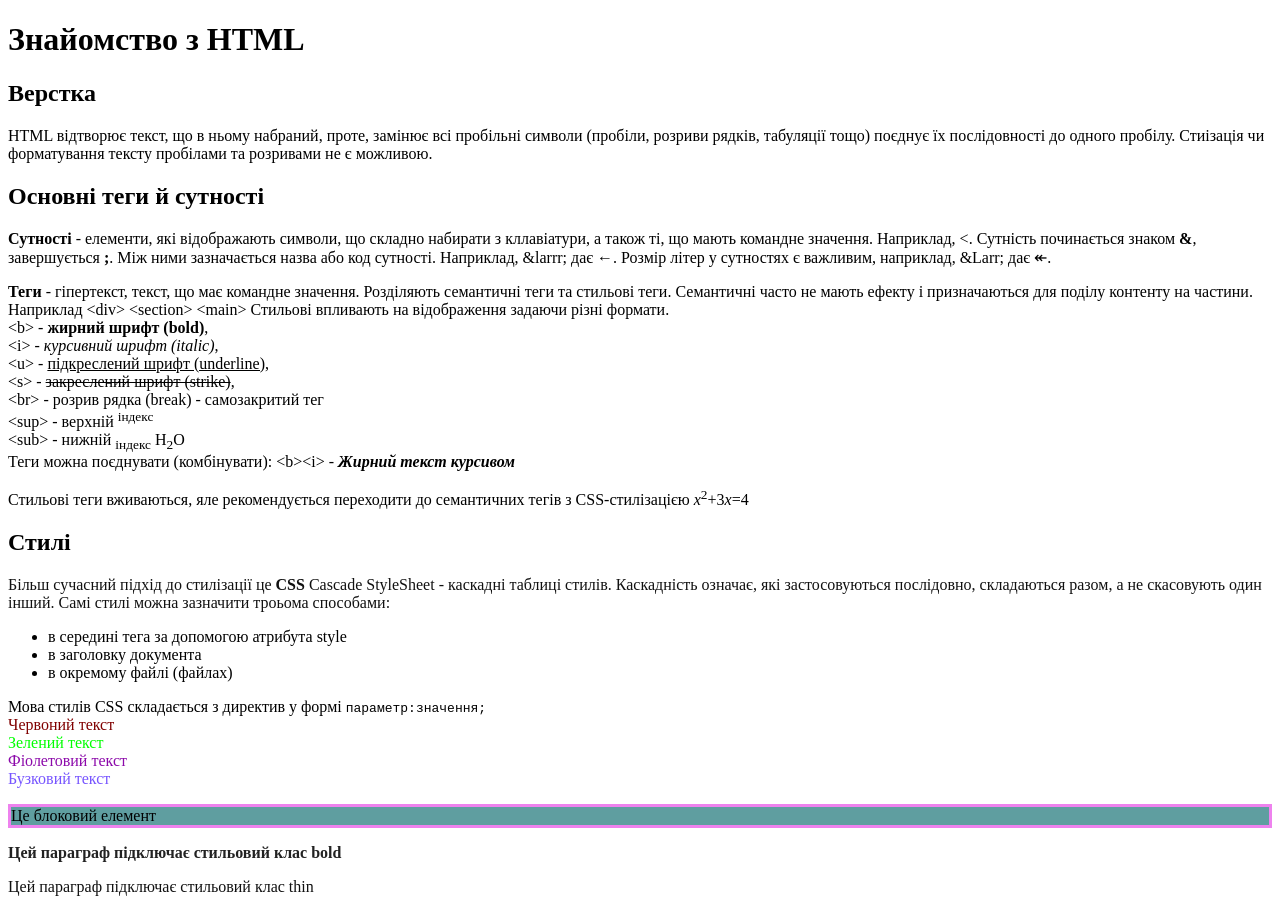
<file: Intro.html>
<!DOCTYPE html>
<html lang="en">
<head>
    <meta charset="UTF-8">
    <meta name="viewport" content="width=device-width, initial-scale=1.0">
    <title>Вступ</title>
    <style>
        .bold {
            color: #222;
            font-weight: 800;
        }
        .thin {
            color: #111;
            font-weight: 100;
        }
    </style>
</head>
<body>
    <h1>Знайомство з HTML</h1>
    <h2>Верстка</h2>
    <p>
        HTML відтворює текст, що в ньому набраний, проте, замінює всі 
        пробільні символи (пробіли, розриви рядків, табуляції тощо)
        поєднує їх послідовності до одного пробілу. Стиізація чи 
        форматування тексту пробілами та розривами не є можливою.
    </p>

    <h2>Основні теги й сутності</h2>
    <p>
        <b>Сутності</b> - елементи, які відображають символи, що 
        складно набирати з кллавіатури, а також ті, що мають командне
        значення. 
        Наприклад, &lt;. Сутність починається знаком <b>&amp;</b>,
        завершується <b>;</b>. Між ними зазначається назва або код
        сутності. Наприклад, &amp;larrr; дає &larr;. Розмір літер у 
        сутностях є важливим, наприклад, &amp;Larr; дає &Larr;.
    </p>
    <p>
        <b>Теги</b> - гіпертекст, текст, що має командне значення.
        Розділяють семантичні теги та стильові теги. Семантичні 
        часто не мають ефекту і призначаються для поділу контенту
        на частини. 
        Наприклад &lt;div&gt; &lt;section&gt; &lt;main&gt;
        Стильові впливають на відображення задаючи різні формати.<br>
        &lt;b&gt; - <b>жирний шрифт (bold)</b>,<br>
        &lt;i&gt; - <i>курсивний шрифт (italic)</i>,<br>
        &lt;u&gt; - <u>підкреслений шрифт (underline)</u>,<br/>
        &lt;s&gt; - <s>закреслений шрифт (strike)</s>,<br/>
        &lt;br&gt; - розрив рядка (break) - самозакритий тег<br/>
        &lt;sup&gt; - верхній <sup>індекс</sup> <br/>
        &lt;sub&gt; - нижній <sub>індекс</sub> H<sub>2</sub>O <br/>
        Теги можна поєднувати (комбінувати):
        &lt;b&gt;&lt;i&gt; - <b><i>Жирний текст курсивом</i></b>
    </p>
    <p> 
        Стильові теги вживаються, яле рекомендується переходити до
        семантичних тегів з CSS-стилізацією
        <i>x</i><sup>2</sup>+3<i>x</i>=4
    </p>
    <h2>Стилі</h2>
    <p class="thin">
        Більш сучасний підхід до стилізації це <b>CSS</b> Cascade
        StyleSheet - каскадні таблиці стилів. Каскадність означає,
        які застосовуються послідовно, складаються разом, а не 
        скасовують один інший. Самі стилі можна зазначити троьома 
        способами:
    </p>
    <ul> <!-- Unordered List - маркований (нумерований) перелік-->
        <li>в середині тега за допомогою атрибута style</li>
        <li>в заголовку документа</li>
        <li>в окремому файлі (файлах)</li>
    </ul>
    <p>
        Мова стилів CSS складається з директив у формі 
        <code>параметр:значення;</code> <br/>
        <!-- span - абсолютно нейтральний тег, нічого не додає,
         тільки формує блок -->
        <span style="color:maroon">Червоний текст</span> <br/>
        <span style="color:lime">Зелений текст</span> <br/>
        <span style="color:rgb(140,10,170)">Фіолетовий текст</span> <br/>
        <span style="color:#7755ff">Бузковий текст</span> <br/>
        <!-- 00 01 02 .. 09 0a 0b .. 0f 10 11 .. 19 1a .. 1f 20 ..
        9f a0 a1 .. ff 
        RGB - система кольороутворення - будь-який колір можна 
        скласти з трьох основних кольорів
        історично колір задавався трьома цифрами, наприклад, 0f0 - 
        чистий зелений 555 - поріну компонентів - сірий колір від 
        000 - чорний до fff - білий
        такі кольори також називають "безпечними"
        З розвитком IT точність компонент збільшилась і задається
        двома цифрами, якщо величина мал, то дописується перший 0
        000000(чорний) ffffff(білий) 0a0a0a(темний сірний майже 
        чорний) 0000ff - чистий синій
        -->
    </p>
    <!-- div (division) нейтральний тег, але блоковий - формується
     з нового рядка
     З цієї точки зору теги поділяють на рядкові (inline), блокові
     (block) та комбіновані (snline-block). Рядкові не регулюють 
     розміри і вставляються у текст, блокові формуються з нового
     рядка і, якщо не зазначити інше, займають усю ширину сторінки.
     Комбіновані вставляються в текст, але можуть регулювати розміри. 
    -->
     <!-- Деякі стильові параметри є збірними, отже поєднують 
    декілька значень, що розділяються через пробіл -->
    <!-- Розмірність величин: 1px - піксель, мінімальна відстань
     на єкрані,
     1vw - 1% від ширини вкладки (viewport width)
     1vh - 1% від висоти 
     1em - ширина літери "M" - поширене для текстів
     1% - відсоток від батьківського елемента
     -->
    <div style="background-color:cadetblue; border: 3px solid 
    violet">Це блоковий елемент</div>
    <p class="bold">Цей параграф підключає стильовий клас bold</p>
    <p class="thin">Цей параграф підключає стильовий клас thin</p>
</body>
</html>
</file>
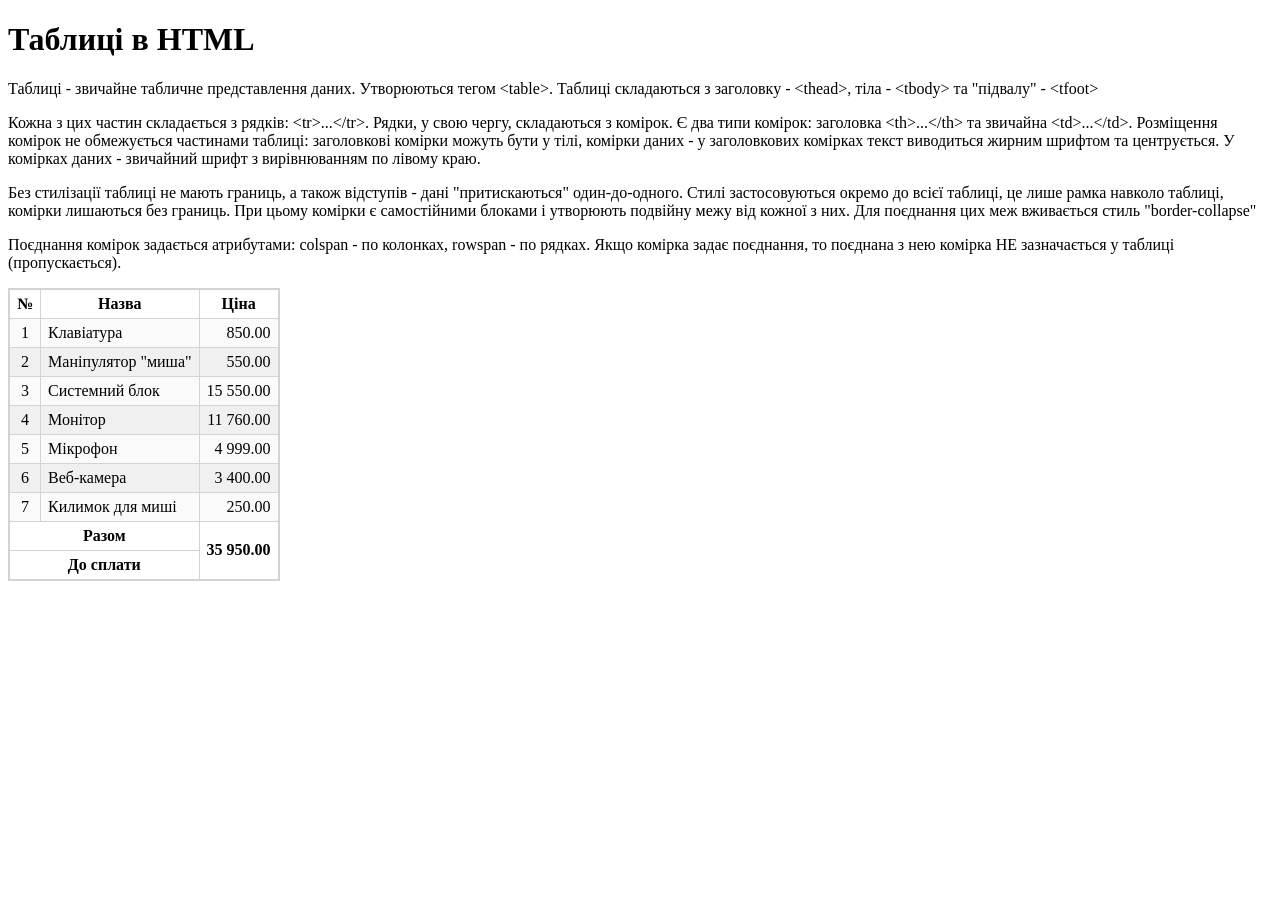
<file: tables.html>
<!DOCTYPE html>
<html lang="en">
<head>
    <meta charset="UTF-8">
    <meta name="viewport" content="width=device-width, initial-scale=1.0">
    <title>Таблиці</title>
    <link rel="stylesheet" href="tables.css" />
</head>
<body>
    <h1>Таблиці в HTML</h1>
    <p>
        Таблиці - звичайне табличне представлення даних.
        Утворюються тегом &lt;table&gt;.
        Таблиці складаються з заголовку - &lt;thead&gt;, 
        тіла - &lt;tbody&gt;
         та "підвалу" - &lt;tfoot&gt; 
    </p>
    <p>
        Кожна з цих частин складається з рядків: &lt;tr&gt;...&lt;/tr&gt;.
        Рядки, у свою чергу, складаються з комірок. Є два типи комірок:
        заголовка &lt;th&gt;...&lt;/th&gt;
        та звичайна &lt;td&gt;...&lt;/td&gt;. Розміщення комірок не 
        обмежується частинами таблиці: заголовкові комірки можуть бути у 
        тілі, комірки даних - у заголовкових комірках текст виводиться 
        жирним шрифтом та центрується. У комірках даних - звичайний шрифт
        з вирівнюванням по лівому краю.
    </p>
    <p>
        Без стилізації таблиці не мають границь, а також відступів - дані
        "притискаються" один-до-одного.
        Стилі застосовуються окремо до всієї таблиці, це лише рамка 
        навколо таблиці, комірки лишаються без границь. При цьому комірки
        є самостійними блоками і утворюють подвійну межу від кожної з них.
        Для поєднання цих меж вживається стиль "border-collapse"
    </p>
    <p>
        Поєднання комірок задається атрибутами: colspan - по колонках,
        rowspan - по рядках. Якщо комірка задає поєднання, то поєднана з 
        нею комірка НЕ зазначається у таблиці (пропускається).
    </p>
    <table class="product-table">
        <thead>
            <tr>
                <th>№</th>
                <th>Назва</th>
                <th>Ціна</th>
            </tr>
        </thead>
        <tbody>
            <tr>
                <td>1</td>
                <td>Клавіатура</td>
                <td>850.00</td>
            </tr>
            <tr>
                <td>2</td>
                <td>Маніпулятор "миша"</td>
                <td>550.00</td>
            </tr>
            <tr>
                <td>3</td>
                <td>Системний блок</td>
                <td>15 550.00</td>
            </tr>
            <tr>
                <td>4</td>
                <td>Монітор</td>
                <td>11 760.00</td>
            </tr>
            <tr>
                <td>5</td>
                <td>Мікрофон</td>
                <td>4 999.00</td>
            </tr>
            <tr>
                <td>6</td>
                <td>Веб-камера</td>
                <td>3 400.00</td>
            </tr>
            <tr>
                <td>7</td>
                <td>Килимок для миші</td>
                <td>250.00</td>
            </tr>
            
        </tbody>
        
        <tfoot>
            <tr>
                <th colspan="2">Разом </th>
                <th rowspan="2">35 950.00</th>
            </tr>
            <tr>
                <th colspan="2">До сплати</th>
            </tr>
        </tfoot>
    </table>
</body>
</html>
</file>
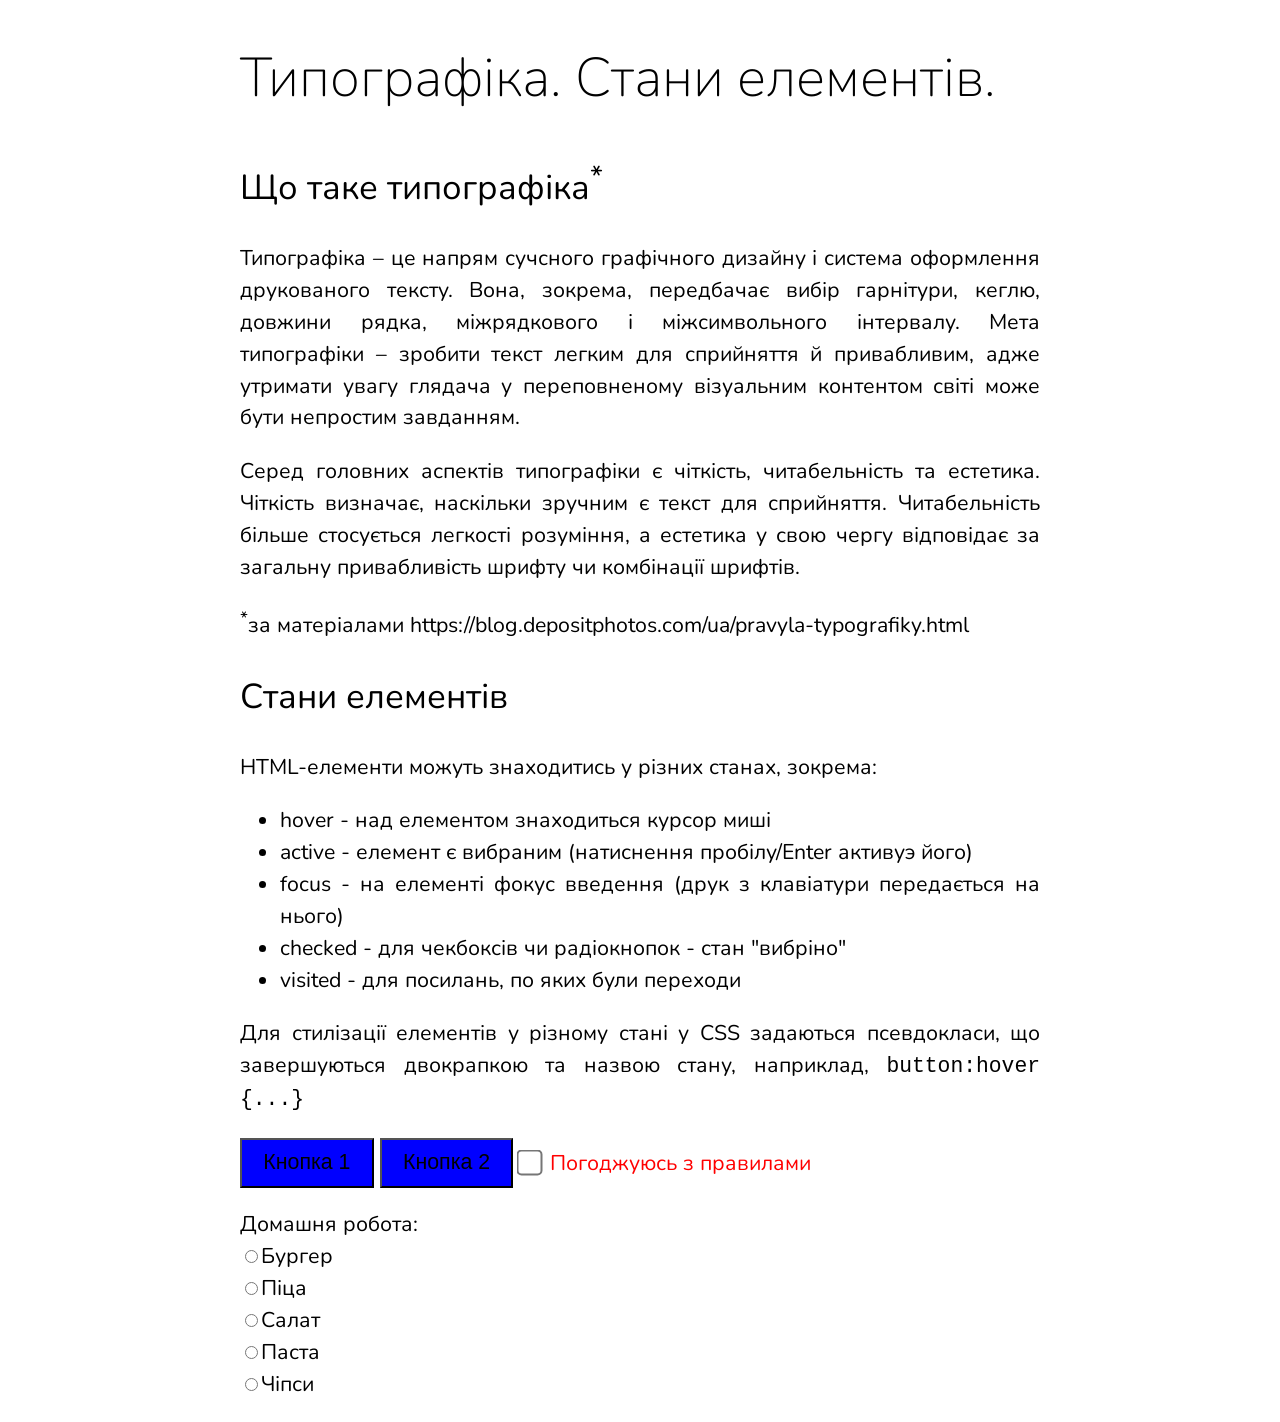
<file: typo.html>
<!DOCTYPE html>
<html lang="en">
<head>
    <meta charset="UTF-8">
    <meta name="viewport" content="width=device-width, initial-scale=1.0">
    <title>Typography</title>

    <link rel="preconnect" href="https://fonts.googleapis.com">
    <link rel="preconnect" href="https://fonts.gstatic.com" crossorigin>
    <link href="https://fonts.googleapis.com/css2?family=Noto+Sans:ital,wght@0,100..900;1,100..900&family=Nunito:ital,wght@0,200..1000;1,200..1000&display=swap" rel="stylesheet">

    <link rel="stylesheet" href="typo.css" />
</head>
<body class="nunito">
    <h1 class="display-large">Типографіка. Стани елементів.</h1>
    <h2 class="display-medium">Що таке типографіка<sup>*</sup></h2>
    <p>
        Типографіка – це напрям сучсного графічного дизайну і система 
        оформлення друкованого тексту. Вона, зокрема, передбачає 
        вибір гарнітури, кеглю, довжини рядка, міжрядкового і 
        міжсимвольного інтервалу. Мета типографіки&nbsp;– зробити текст
        легким для сприйняття й привабливим, адже утримати увагу 
        глядача у переповненому візуальним контентом світі може 
        бути непростим завданням.
    </p>
    <p>
        Серед головних аспектів типографіки є чіткість, читабельність 
        та естетика. Чіткість визначає, наскільки зручним є текст 
        для сприйняття. Читабельність більше стосується легкості 
        розуміння, а естетика у свою чергу відповідає за загальну 
        привабливість шрифту чи комбінації шрифтів.
    </p>
    <sup>*</sup>за матеріалами https://blog.depositphotos.com/ua/pravyla-typografiky.html
    
    <h2 class="display-medium">Стани елементів</h2>
    <p>
        HTML-елементи можуть знаходитись у різних станах, зокрема:
    </p>
    <ul>
        <li>hover - над елементом знаходиться курсор миші</li>
        <li>active - елемент є вибраним (натиснення пробілу/Enter активуэ його)</li>
        <li>focus - на елементі фокус введення (друк з клавіатури передається на нього)</li>
        <li>checked - для чекбоксів чи радіокнопок - стан "вибріно"</li>
        <li>visited - для посилань, по яких були переходи</li>
    </ul>
    <p>
        Для стилізації елементів у різному стані у CSS задаються 
        псевдокласи, що завершуються двокрапкою та назвою стану,
        наприклад,
        <code>button:hover {...}</code>
    </p>
    <p>
        <button>Кнопка 1</button> 
        <button>Кнопка 2</button>
        <input type="checkbox" id="agree" /><label for="agree">Погоджуюсь з правилами</label>
    </p>
    <p>
        Домашня робота:<br>
        <input type="radio" name="pup" id="done"/><label for="done">Бургер  </label><br>
        <input type="radio" name="pup" id="done"/><label for="done">Піца    </label><br>
        <input type="radio" name="pup" id="done"/><label for="done">Салат   </label><br>
        <input type="radio" name="pup" id="done"/><label for="done">Паста   </label><br>
        <input type="radio" name="pup" id="done"/><label for="done">Чіпси   </label><br>
    </p>
</body>
</html>
</file>
<file: cards.css>
.page-header {
    font-size: 4vw;  
}
.page-subhead {
    font-size: 2vw;  
}
.page-text {
    font-size: 1vw;  
}
.card-container {
    display: flex;
    flex-direction: row;
    justify-content: center;
    gap: 14px;
    flex-wrap: wrap;
    margin: 10px;
}
.card {
    height: 400px;
    width: 325px;
    border-radius: 15px;
    box-shadow: 0 3px 3px 2px #bbb;
    display: flex;
    flex-direction: column;
}
.card-image {
    height: 48%;
    /*             LT   RT   RB LB*/
    border-radius: 15px 15px 0  0;
    width: 100%;
}
.card-headline, .card-subhead, .card-text {
    text-overflow: ellipsis;
    overflow:hidden;
}
.card-headline {
    padding: 0 0 0 7px;
    font-size: 25px;
    font-weight: bold;
    white-space: nowrap;
}
.card-subhead {
    padding: 5px 0 0 7px;
    white-space: nowrap;
}
.spacer {
    flex: 1;
}
.card-text {
    flex: 1;
    font-size: 13px;
    padding: 18px 0 0 7px;
    line-clamp: 2;
    -webkit-box-orient: vertical;
    -webkit-line-clamp: 2;
    overflow: hidden;
    line-height: 20px;
    max-height: 40px;
}
.card-footer {
    padding: 10px;
    display: flex;
    justify-content: space-between;
    margin: 8px 10px;
}
.card-button {
    justify-content: center;
    padding: 10px;
    color: limegreen;
    background-color: white;
    border: transparent;
    font-size: x-large;
    border-radius: 10px;
}
.card-button:hover {
    background-color: limegreen;
    color: white;
    border-color: limegreen;
}
.card-button:active {
    background-color: darkgreen;
    color: white;
    border-color: darkgreen;
}
.card-price {
    display: flex;
    flex-direction: column;
}
.card-price-discount {
    display: flex;
    flex-direction: row;
}
.card-price-old {
    text-decoration: line-through;
    color: #bebebe;
    font-size: 15px;
    padding-top: 9px;
}
.card-price-actual {
    color: rgb(218, 18, 0);
    font-weight: 700;
    font-size: 18px;
}
.card-discount-percent {
    background-color: rgb(218, 18, 0);
    color: white;
    font-weight: bold;
    padding: 3px 8px;
    margin: 0 0 5px 10px;
    border-radius: 14px;
}
.rating {
    display: flex;
    flex-direction: row-reverse;
    justify-content: flex-end;
    gap: 3px;
}
.rating input {
    display: none;
}
.rating label {
    font-size: 25px;
    color: #cdcdcd;
    cursor: pointer;
}
.rating input:checked ~ label, .rating label:hover, .rating label:hover ~ label {
    color: #ffd900;
}
</file>
<file: css.css>
* {
    color:#333;
}

img {
    padding: 2px; /*padding - внутрішній відступ (до рамки)*/
    margin: 5px; /*margin - */
    border: 5px;
    width: 30px;
}

h1 {
    text-align: center;
}

.middle {
    vertical-align: middle;
}

.selector-table {
    border: 2px solid lightgrey;
    border-collapse: collapse;
}

.table-colors-1 {
    background-color:blueviolet;
}

.table-colors-2 {
    background-color:fuchsia;
}

.table-colors-3 {
    background-color:darkorange;
}

.table-colors-4 {
    background-color:lightgreen;
}

.table-colors-5 {
    background-color:yellow;
}

.table-colors-6 {
    background-color:chartreuse;
}

.selector-table th, .selector-table td {
    border: 1px solid lightgrey;
    padding: 5px;
}
</file>
<file: flex.css>
.container {
    border: 2px solid salmon;
    display: flex; /* режим флекс контейнера */
}
.h-150 {
    height: 150px;
}
.item {
    background-color: tomato;
    border: 2px solid maroon;
    height: 100px;
    display: flex;
    justify-content: center;
    align-items: center;
    width: 100px;
}
.item-2 {
    background-color: tomato;
    border: 2px solid maroon;
    /*height: 100px; Я прибрав висоту щоб вона не заважала stratch*/
    display: flex;
    justify-content: center;
    align-items: center;
    width: 100px;
}
.j-center {
    justify-content: center; /* вирівнювання вздовж головної осі*/
}
.j-between {
    justify-content: space-between; /*  */
}
.j-evenly {
    justify-content: space-evenly; /*  */
}
.j-around {
    justify-content: space-around; /*  */
}
.a-center {
    align-items: center;
}
.a-stretch {
    align-items: stretch;
}
.a-flex-start {
    align-items: flex-start;
}
.a-flex-end {
    align-items: flex-end;
}
.a-baseline {
    align-items: baseline;
}
.flex-1 {
    background-color: lime;
    flex: 1; 
}
.flex-2 {
    background-color: orange;
    flex: 2; 
}
.flex-3 {
    background-color: cyan;
    flex: 3; 
}
.card {
    height: 400px;
    width: 350px;
    border-radius: 15px;
    box-shadow: 0 3px 3px 2px #bbb;
    display: flex;
    flex-direction: column;
}
.card-image {
    height: 48%;
    /*             LT   RT   RB LB*/
    border-radius: 15px 15px 0  0;
    width: 100%;
}
.card-headline {
    padding: 0 0 0 7px;
    font-size: 30px;
    font-weight: bold;
}
.card-subhead {
    font-size: 23px;
    padding: 5px 0 0 7px;
}
.card-text {
    flex: 1;
    padding: 20px 0 0 7px;
}
.card-footer {
    padding: 10px;
    display: flex;
    justify-content: end;
}
.card-button {
    justify-content: center;
    padding: 5px;
    margin: 5px;
    color: limegreen;
    background-color: white;
    border-radius: 20px;
}
.card-button:hover {
    background-color: limegreen;
    color: white;
}
</file>
<file: forms.css>
.tablichka {
    border: 2px solid darkslategray;
    border-collapse: collapse;
}
.tablichka th, .tablichka td {
    border: 1px solid darkslategray;
    padding: 6px 7px;
}
.tablichka thead tr {
    background-color: #74d1a4
}
.tablichka tbody tr:nth-child(even) {
    background-color: #a2d1ba
}
.tablichka tbody tr:nth-child(odd) {
    background-color: #b7edd3
}
</file>
<file: tables.css>
.product-table {
    border: 2px solid lightgray;
    border-collapse: collapse;
}
.product-table th, .product-table td {
    border: 1px solid lightgray;
    padding: 5px 7px; /* перший - вертикальний, другий - горизонтальний*/
}
.product-table td:first-child { /* :first-child - перший у блоці (тут - у рядку)*/
    text-align: center;
}
.product-table td:nth-child(3) { /* :nth-child - n-й елемент (3 кожен третій)*/
    text-align: right;
}
.product-table tbody tr:nth-child(odd) { /* odd - непарні, even - парні елементи*/
    background-color: #fafafa;
}
.product-table tbody tr:nth-child(even) { /* odd - непарні, even - парні елементи*/
    background-color: #f0f0f0;
}
</file>
<file: typo.css>
body {
    margin: auto;
    max-width: 800px;
    text-align: justify;
}
.noto-sans {
  font-family: "Noto Sans", sans-serif;
  font-optical-sizing: auto;
  font-weight: 400;
  font-size: 16pt;
  font-style: normal;
  font-variation-settings: "wdth" 100;
  line-height: 1.5;
}
.nunito {
  font-family: "Nunito", sans-serif;
  font-optical-sizing: auto;
  font-size: 16pt;
  line-height: 1.5;
  font-weight: 400;
  font-variation-settings: "wdth" 100;
  font-style: normal;
}
.display-large {
    font-size: 41pt;
    font-weight: 200;
    font-variation-settings: "wdth" 75;
}
.display-medium {
    font-size: 26pt;
    font-weight: 400;
}
button {
    background-color: blue;
    font-size: 16pt;
    padding: .5em 1em;
}
button:hover {
    background-color: rgb(47, 147, 255);
}
button:active {
    background-color: rgb(0, 0, 109);
}
#agree {/* з символу # починаються стилі для атрибута id (<input id="agree">)*/
    margin-right: 1em;
    transform: scale(2);
}
#agree ~ label { /* ~ - наступний елемент за даним (з тегом label)*/
    color: red;
}
#agree:checked ~ label { /* ~ - наступний елемент за даним (з тегом label)*/
    color: green;
}
#agree:hover ~ label { /* ~ - наступний елемент за даним (з тегом label)*/
    color: blue;
}
#done:checked + label, #done:checked {
    border: 2px solid blue;
}
</file>
